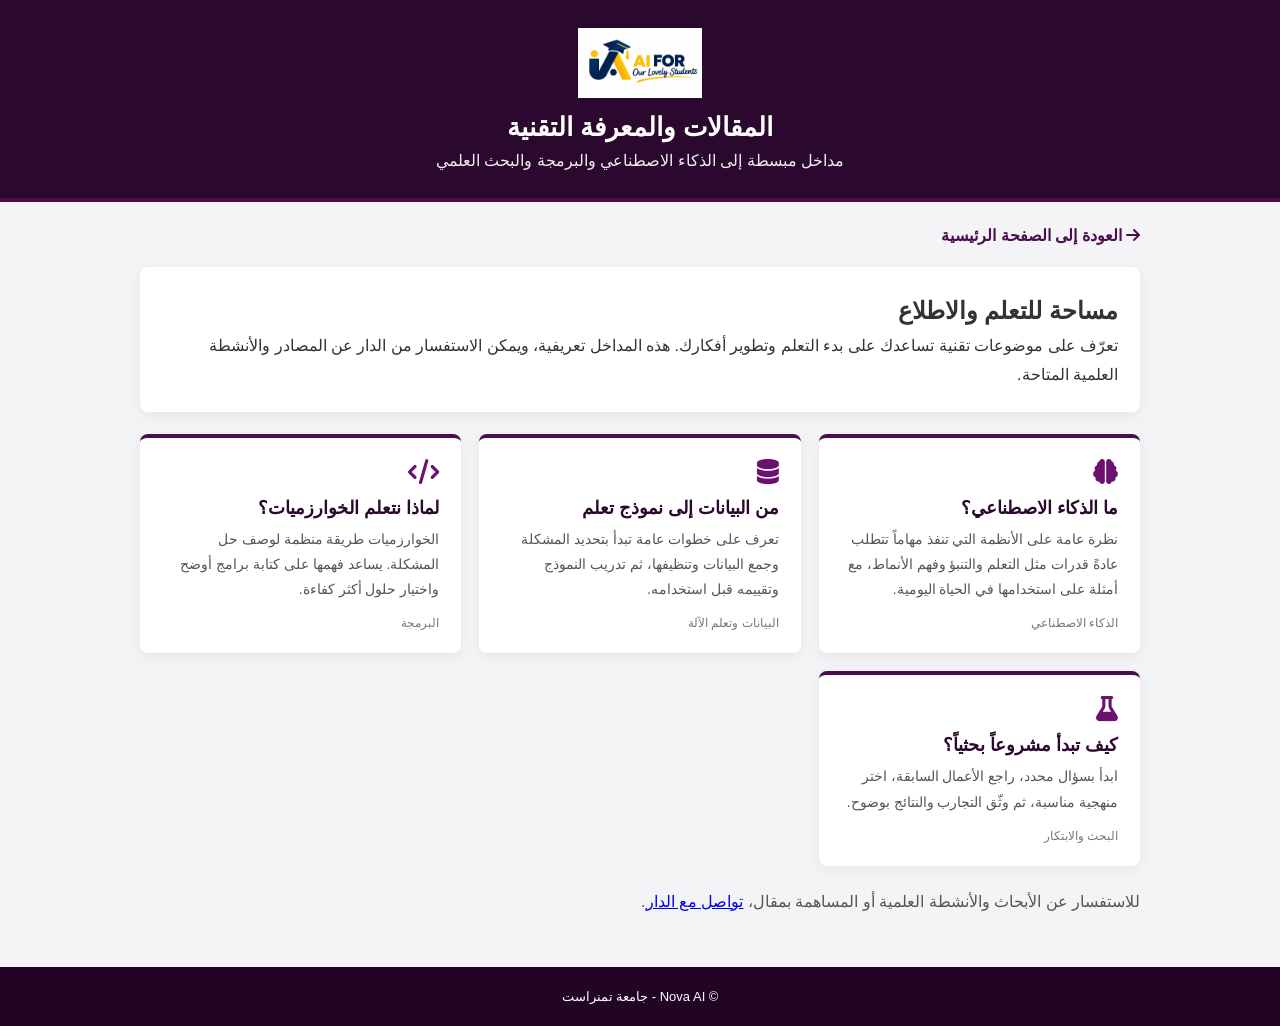
<file: articles.html>
<!DOCTYPE html>
<html lang="ar" dir="rtl">
<head>
    <meta charset="UTF-8">
    <meta name="viewport" content="width=device-width, initial-scale=1.0">
    <meta name="description" content="مقالات ومداخل تعليمية في الذكاء الاصطناعي والبرمجة والابتكار.">
    <title>المقالات والأبحاث - Nova AI</title>
    <link rel="stylesheet" href="nova.css">
    <link rel="stylesheet" href="https://cdnjs.cloudflare.com/ajax/libs/font-awesome/6.4.0/css/all.min.css">
    <style>
        body { background: #f4f4f6; }
        .page-header { background: #2b082e; color: #fff; padding: 28px 0; text-align: center; border-bottom: 4px solid #4a0e4e; }
        .page-header img { max-height: 70px; width: auto; margin-bottom: 10px; }
        .page-header h1 { font-size: 26px; margin: 0 0 8px; }
        .page-header p { margin: 0; color: #eee; }
        .page-main { width: 90%; max-width: 1000px; margin: 24px auto 50px; }
        .back-home { display: inline-block; margin-bottom: 22px; color: #4a0e4e; text-decoration: none; font-weight: bold; }
        .intro, .article-card { background: #fff; border-radius: 8px; padding: 22px; box-shadow: 0 4px 14px rgba(0,0,0,.06); }
        .intro { line-height: 1.8; margin-bottom: 22px; }
        .article-grid { display: grid; grid-template-columns: repeat(auto-fit, minmax(250px, 1fr)); gap: 18px; }
        .article-card { border-top: 4px solid #4a0e4e; }
        .article-card i { color: #6b1170; font-size: 25px; }
        .article-card h2 { color: #2b082e; font-size: 18px; margin: 12px 0 8px; }
        .article-card p { color: #555; font-size: 14px; line-height: 1.8; margin: 0; }
        .article-card span { display: inline-block; margin-top: 14px; color: #777; font-size: 12px; }
        .contact-note { margin-top: 22px; line-height: 1.8; color: #555; }
        @media (max-width: 600px) { .page-header h1 { font-size: 21px; } }
    </style>
</head>
<body>
    <header class="page-header">
        <img src="logo1.png" alt="شعار Nova AI">
        <h1>المقالات والمعرفة التقنية</h1>
        <p>مداخل مبسطة إلى الذكاء الاصطناعي والبرمجة والبحث العلمي</p>
    </header>

    <main class="page-main">
        <a href="nova.html" class="back-home"><i class="fas fa-arrow-right"></i> العودة إلى الصفحة الرئيسية</a>
        <section class="intro">
            <h2>مساحة للتعلم والاطلاع</h2>
            <p>تعرّف على موضوعات تقنية تساعدك على بدء التعلم وتطوير أفكارك. هذه المداخل تعريفية، ويمكن الاستفسار من الدار عن المصادر والأنشطة العلمية المتاحة.</p>
        </section>
        <section class="article-grid" aria-label="موضوعات تقنية">
            <article class="article-card">
                <i class="fas fa-brain" aria-hidden="true"></i>
                <h2>ما الذكاء الاصطناعي؟</h2>
                <p>نظرة عامة على الأنظمة التي تنفذ مهاماً تتطلب عادةً قدرات مثل التعلم والتنبؤ وفهم الأنماط، مع أمثلة على استخدامها في الحياة اليومية.</p>
                <span>الذكاء الاصطناعي</span>
            </article>
            <article class="article-card">
                <i class="fas fa-database" aria-hidden="true"></i>
                <h2>من البيانات إلى نموذج تعلم</h2>
                <p>تعرف على خطوات عامة تبدأ بتحديد المشكلة وجمع البيانات وتنظيفها، ثم تدريب النموذج وتقييمه قبل استخدامه.</p>
                <span>البيانات وتعلم الآلة</span>
            </article>
            <article class="article-card">
                <i class="fas fa-code" aria-hidden="true"></i>
                <h2>لماذا نتعلم الخوارزميات؟</h2>
                <p>الخوارزميات طريقة منظمة لوصف حل المشكلة. يساعد فهمها على كتابة برامج أوضح واختيار حلول أكثر كفاءة.</p>
                <span>البرمجة</span>
            </article>
            <article class="article-card">
                <i class="fas fa-flask" aria-hidden="true"></i>
                <h2>كيف تبدأ مشروعاً بحثياً؟</h2>
                <p>ابدأ بسؤال محدد، راجع الأعمال السابقة، اختر منهجية مناسبة، ثم وثّق التجارب والنتائج بوضوح.</p>
                <span>البحث والابتكار</span>
            </article>
        </section>
        <p class="contact-note">للاستفسار عن الأبحاث والأنشطة العلمية أو المساهمة بمقال، <a href="about.html#contact">تواصل مع الدار</a>.</p>
    </main>

    <footer style="text-align:center;padding:22px;background:#220525;color:#fff;"><p>&copy; Nova AI - جامعة تمنراست</p></footer>
</body>
</html>
</file>
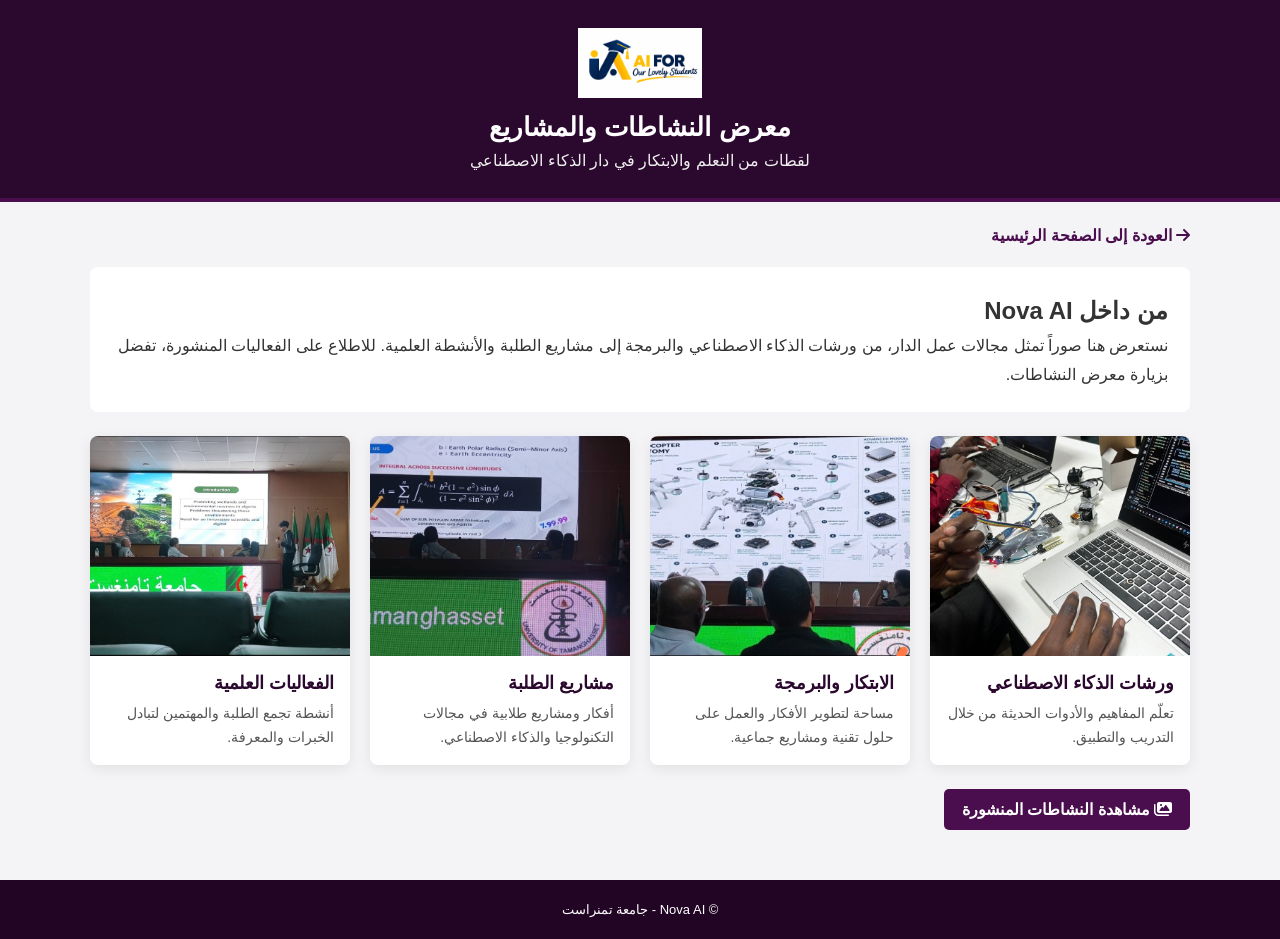
<file: gallery.html>
<!DOCTYPE html>
<html lang="ar" dir="rtl">
<head>
    <meta charset="UTF-8">
    <meta name="viewport" content="width=device-width, initial-scale=1.0">
    <meta name="description" content="صور من نشاطات وورشات ومشاريع دار الذكاء الاصطناعي Nova AI بجامعة تمنراست.">
    <title>معرض النشاطات - Nova AI</title>
    <link rel="stylesheet" href="nova.css">
    <link rel="stylesheet" href="https://cdnjs.cloudflare.com/ajax/libs/font-awesome/6.4.0/css/all.min.css">
    <style>
        body { background: #f4f4f6; }
        .page-header { background: #2b082e; color: #fff; padding: 28px 0; text-align: center; border-bottom: 4px solid #4a0e4e; }
        .page-header img { max-height: 70px; width: auto; object-fit: contain; margin-bottom: 10px; }
        .page-header h1 { font-size: 26px; margin: 0 0 8px; }
        .page-header p { margin: 0; color: #eee; }
        .page-main { width: 90%; max-width: 1100px; margin: 24px auto 50px; }
        .back-home { display: inline-block; margin-bottom: 22px; color: #4a0e4e; text-decoration: none; font-weight: bold; }
        .intro { background: #fff; padding: 22px; border-radius: 8px; margin-bottom: 24px; line-height: 1.8; }
        .gallery-grid { display: grid; grid-template-columns: repeat(auto-fit, minmax(240px, 1fr)); gap: 20px; }
        .gallery-card { background: #fff; border-radius: 8px; overflow: hidden; box-shadow: 0 4px 14px rgba(0,0,0,.08); }
        .gallery-card img { display: block; width: 100%; height: 220px; object-fit: cover; }
        .gallery-card div { padding: 16px; }
        .gallery-card h2 { color: #2b082e; font-size: 18px; margin: 0 0 8px; }
        .gallery-card p { color: #555; font-size: 14px; line-height: 1.7; margin: 0; }
        .gallery-link { display: inline-block; margin-top: 24px; background: #4a0e4e; color: #fff; padding: 11px 18px; border-radius: 5px; text-decoration: none; font-weight: bold; }
        .gallery-link:hover { background: #6b1170; }
        @media (max-width: 600px) { .page-header h1 { font-size: 21px; } .gallery-card img { height: 190px; } }
    
        /* ===== LIGHTBOX ===== */
        .gallery-card img { cursor: zoom-in; }
        /* ===== LIGHTBOX ===== */
        #nova-lightbox {
            position: fixed;
            inset: 0;
            z-index: 9999;
            background: rgba(0,0,0,.92);
            display: flex;
            align-items: center;
            justify-content: center;
            flex-direction: column;
            animation: lbFadeIn .2s ease;
        }
        @keyframes lbFadeIn { from { opacity:0 } to { opacity:1 } }
        #lb-content-wrap {
            position: relative;
            max-width: 92vw;
            max-height: 85vh;
            display: flex;
            flex-direction: column;
            align-items: center;
        }
        #lb-media-slot img,
        #lb-media-slot video {
            max-width: 90vw;
            max-height: 80vh;
            border-radius: 8px;
            object-fit: contain;
            display: block;
            box-shadow: 0 8px 40px rgba(0,0,0,.6);
            background: #000;
        }
        #lb-media-slot iframe {
            width: min(90vw, 900px);
            height: min(70vh, 500px);
            border: none;
            border-radius: 8px;
        }
        #lb-counter {
            color: #ccc;
            font-size: 13px;
            margin-top: 10px;
            direction: ltr;
        }
        #lb-close {
            position: fixed;
            top: 18px;
            left: 18px;
            background: rgba(255,255,255,.15);
            color: #fff;
            border: none;
            border-radius: 50%;
            width: 42px;
            height: 42px;
            font-size: 20px;
            cursor: pointer;
            z-index: 10001;
            transition: background .2s;
        }
        #lb-close:hover { background: rgba(255,255,255,.35); }
        #lb-prev, #lb-next {
            position: fixed;
            top: 50%;
            transform: translateY(-50%);
            background: rgba(255,255,255,.15);
            color: #fff;
            border: none;
            border-radius: 50%;
            width: 48px;
            height: 48px;
            font-size: 22px;
            cursor: pointer;
            z-index: 10001;
            transition: background .2s;
        }
        #lb-prev:hover, #lb-next:hover { background: rgba(255,255,255,.35); }
        #lb-prev { right: 12px; }
        #lb-next { left: 12px; }
        .media-item { cursor: zoom-in; }</style>
</head>
<body>
    <header class="page-header">
        <img src="logo1.png" alt="شعار Nova AI">
        <h1>معرض النشاطات والمشاريع</h1>
        <p>لقطات من التعلم والابتكار في دار الذكاء الاصطناعي</p>
    </header>

    <main class="page-main">
        <a href="nova.html" class="back-home"><i class="fas fa-arrow-right"></i> العودة إلى الصفحة الرئيسية</a>
        <section class="intro">
            <h2>من داخل Nova AI</h2>
            <p>نستعرض هنا صوراً تمثل مجالات عمل الدار، من ورشات الذكاء الاصطناعي والبرمجة إلى مشاريع الطلبة والأنشطة العلمية. للاطلاع على الفعاليات المنشورة، تفضل بزيارة معرض النشاطات.</p>
        </section>

        <section class="gallery-grid" aria-label="صور من نشاطات الدار">
            <article class="gallery-card">
                <img src="aq.jpeg" alt="نشاط تدريبي في مجال الذكاء الاصطناعي">
                <div><h2>ورشات الذكاء الاصطناعي</h2><p>تعلّم المفاهيم والأدوات الحديثة من خلال التدريب والتطبيق.</p></div>
            </article>
            <article class="gallery-card">
                <img src="aw.jpeg" alt="نشاط ابتكار وبرمجة">
                <div><h2>الابتكار والبرمجة</h2><p>مساحة لتطوير الأفكار والعمل على حلول تقنية ومشاريع جماعية.</p></div>
            </article>
            <article class="gallery-card">
                <img src="ai.jpeg" alt="مشروع تقني للطلبة">
                <div><h2>مشاريع الطلبة</h2><p>أفكار ومشاريع طلابية في مجالات التكنولوجيا والذكاء الاصطناعي.</p></div>
            </article>
            <article class="gallery-card">
                <img src="ad.jpeg" alt="فعالية علمية في دار الذكاء الاصطناعي">
                <div><h2>الفعاليات العلمية</h2><p>أنشطة تجمع الطلبة والمهتمين لتبادل الخبرات والمعرفة.</p></div>
            </article>
        </section>

        <a class="gallery-link" href="adem.html"><i class="fas fa-images"></i> مشاهدة النشاطات المنشورة</a>
    </main>

    <footer style="text-align:center;padding:22px;background:#220525;color:#fff;">
        <p>&copy; Nova AI - جامعة تمنراست</p>
    </footer>

    <!-- ===== LIGHTBOX OVERLAY ===== -->
    <div id="nova-lightbox" role="dialog" aria-modal="true" aria-label="عارض الوسائط" style="display:none;">
        <button id="lb-close" title="إغلاق (Esc)">&#10005;</button>
        <button id="lb-prev" title="السابق">&#10094;</button>
        <button id="lb-next" title="التالي">&#10095;</button>
        <div id="lb-content-wrap">
            <div id="lb-media-slot"></div>
            <div id="lb-counter"></div>
        </div>
    </div>

    <script>
        // ===== GALLERY LIGHTBOX ENGINE =====
        // ===== LIGHTBOX ENGINE =====
        (function () {
            let items = [];   // [{url, type}]
            let idx   = 0;

            const lb      = document.getElementById('nova-lightbox');
            const slot    = document.getElementById('lb-media-slot');
            const counter = document.getElementById('lb-counter');
            const btnClose = document.getElementById('lb-close');
            const btnPrev  = document.getElementById('lb-prev');
            const btnNext  = document.getElementById('lb-next');

            function isVideo(item) {
                const t = (item.type || '').toLowerCase();
                const u = item.url || '';
                return t === 'video'
                    || /^data:video\//i.test(u)
                    || /\.(mp4|webm|mov)(\?.*)?$/i.test(u)
                    || /youtube\.com|youtu\.be/i.test(u);
            }

            function isYT(url) {
                return /youtube\.com|youtu\.be/i.test(url);
            }

            function ytId(url) {
                const m = url.match(/(?:youtube\.com\/(?:[^\/]+\/.+\/|(?:v|e(?:mbed)?\/|.*[?&]v=))|youtu\.be\/)([^"&?\/\s]{11})/i);
                return m ? m[1] : null;
            }

            function render() {
                slot.innerHTML = '';
                const item = items[idx];
                const url  = item.url;
                counter.textContent = (idx + 1) + ' / ' + items.length;

                btnPrev.style.display = items.length > 1 ? '' : 'none';
                btnNext.style.display = items.length > 1 ? '' : 'none';

                if (isVideo(item)) {
                    const vid = url;
                    if (isYT(vid)) {
                        const id  = ytId(vid);
                        const fr  = document.createElement('iframe');
                        fr.src    = 'https://www.youtube.com/embed/' + id + '?autoplay=1';
                        fr.allow  = 'autoplay; fullscreen';
                        fr.allowFullscreen = true;
                        slot.appendChild(fr);
                    } else {
                        const v   = document.createElement('video');
                        v.src     = vid;
                        v.controls = true;
                        v.autoplay = true;
                        slot.appendChild(v);
                    }
                } else {
                    const img = document.createElement('img');
                    img.src   = url;
                    img.alt   = '';
                    slot.appendChild(img);
                }
            }

            function open(mediaItems, startIdx) {
                items = mediaItems;
                idx   = startIdx;
                render();
                lb.style.display = 'flex';
                document.body.style.overflow = 'hidden';
                lb.focus && lb.focus();
            }

            function close() {
                lb.style.display = 'none';
                slot.innerHTML   = '';
                document.body.style.overflow = '';
            }

            function prev() { idx = (idx - 1 + items.length) % items.length; render(); }
            function next() { idx = (idx + 1) % items.length; render(); }

            btnClose.addEventListener('click', close);
            btnPrev.addEventListener('click', prev);
            btnNext.addEventListener('click', next);

            lb.addEventListener('click', function (e) {
                if (e.target === lb) close();
            });

            document.addEventListener('keydown', function (e) {
                if (lb.style.display === 'none') return;
                if (e.key === 'Escape') close();
                if (e.key === 'ArrowLeft')  next();
                if (e.key === 'ArrowRight') prev();
            });

            // Touch swipe
            let touchStartX = 0;
            lb.addEventListener('touchstart', function (e) { touchStartX = e.touches[0].clientX; }, { passive: true });
            lb.addEventListener('touchend', function (e) {
                const dx = e.changedTouches[0].clientX - touchStartX;
                if (Math.abs(dx) > 50) { dx < 0 ? next() : prev(); }
            }, { passive: true });

            // Expose opener globally so both static + dynamic cards can use it
            window.novaLightbox = { open };
        })();

        // Collect all gallery images as one group
        document.addEventListener('DOMContentLoaded', function () {
            const imgs = Array.from(document.querySelectorAll('.gallery-card img'));
            const mediaItems = imgs.map(function(img){ return { url: img.src, type: 'image' }; });
            imgs.forEach(function(img, i){
                img.addEventListener('click', function(){
                    window.novaLightbox.open(mediaItems, i);
                });
            });
        });
    </script>
</body>
</html>
</file>
<file: nova.css>
/* General Styles */
* {
    margin: 0;
    padding: 0;
    box-sizing: border-box;
    font-family: 'Segoe UI', Tahoma, Geneva, Verdana, sans-serif;
}

body {
    background-color: #fff;
    color: #333;
    direction: rtl;
    text-align: right;
}

.container {
    width: 90%;
    max-width: 1200px;
    margin: 0 auto;
}

/* Top Bar */
.top-bar {
    background-color: #2b082e;
    color: #fff;
    font-size: 12px;
    padding: 8px 0;
}

.top-bar-flex {
    display: flex;
    justify-content: space-between;
    align-items: center;
}

.top-links a {
    color: #fff;
    text-decoration: none;
    margin-left: 15px;
    font-weight: 500;
}

.top-links a:hover {
    text-decoration: underline;
}

.search-box {
    display: flex;
    background: #fff;
    border-radius: 3px;
    overflow: hidden;
}

.search-box input {
    border: none;
    padding: 5px 10px;
    outline: none;
    font-size: 12px;
    text-align: right;
}

.search-box button {
    background: #4a0e4e;
    color: #fff;
    border: none;
    padding: 5px 12px;
    cursor: pointer;
}

/* Main Header & Logo Fix */
.main-header {
    background-color: #fff;
    border-bottom: 1px solid #ddd;
    padding: 10px 0; /* تقليل البادينغ لضبط التناسب */
}

.header-flex {
    display: flex;
    justify-content: space-between;
    align-items: center;
}

.logo-area {
    display: flex;
    align-items: center;
}

/* ضبط اللوغو بشكل متناسق ومستجيب */
.logo-area img, 
.logo-area img.site-logo {
    max-height: 90px;   /* الارتفاع الأقصى للوجو */
    width: auto;        /* الحفاظ على العرض الطبيعي لتفادي التمدد */
    object-fit: contain;
    display: block;
}

.logo-text-fallback {
    font-size: 24px;
    font-weight: 900;
    color: #4a0e4e;
    display: flex;
    align-items: center;
}

.logo-text-fallback span {
    color: #0088cc;
}

.main-nav a {
    color: #444;
    text-decoration: none;
    margin-right: 20px;
    font-size: 14px;
    font-weight: 600;
}

.main-nav a:hover {
    color: #4a0e4e;
}

/* Hero Section */
.hero-section {
    position: relative;
    background: url('https://images.unsplash.com/photo-1518770660439-4636190af475?auto=format&fit=crop&w=1600&q=80') no-repeat center center/cover;
    height: 450px;
    display: flex;
    align-items: center;
}

.hero-overlay {
    position: absolute;
    top: 0; left: 0; width: 100%; height: 100%;
    background: rgba(15, 5, 25, 0.65);
}

.hero-content {
    position: relative;
    z-index: 2;
    display: flex;
    justify-content: flex-start;
}

.hero-text {
    max-width: 550px;
    color: #fff;
}

.hero-text h1 {
    font-size: 36px;
    margin-bottom: 15px;
    font-weight: 700;
    line-height: 1.3;
}

.hero-text p {
    font-size: 16px;
    margin-bottom: 20px;
    line-height: 1.5;
    opacity: 0.9;
}

.btn-learn {
    background-color: #6b1170;
    color: #fff;
    padding: 12px 25px;
    text-decoration: none;
    font-size: 14px;
    font-weight: bold;
    display: inline-block;
    border-radius: 4px;
    transition: background 0.3s;
}

.btn-learn:hover {
    background-color: #8a1790;
}

/* Ranking Section */
.ranking-section {
    background-color: #f8f9fa;
    text-align: center;
    padding: 22px 0;
    font-size: 18px;
    border-bottom: 1px solid #eee;
}

.more-link {
    display: inline-block;
    margin-top: 6px;
    color: #666;
    text-decoration: none;
    font-size: 13px;
    font-weight: bold;
}

/* Cards Section */
.cards-section {
    display: flex;
    gap: 20px;
    margin: 40px auto;
    width: 90%;
    max-width: 1200px;
    clear: both;
}

.card {
    flex: 1;
    position: relative;
    height: 260px;
    overflow: hidden;
    border-radius: 6px;
    cursor: pointer;
}

.card-img {
    width: 100%;
    height: 100%;
    background-size: cover;
    background-position: center;
    transition: transform 0.4s ease;
}

.card-link-wrapper {
    display: block;
    width: 100%;
    height: 100%;
    text-decoration: none;
    color: inherit;
}

.card:hover .card-img {
    transform: scale(1.08);
}

.card-overlay-text {
    position: absolute;
    bottom: 0;
    left: 0;
    right: 0;
    background: linear-gradient(to top, rgba(0,0,0,0.85), transparent);
    color: #fff;
    padding: 25px 15px 15px;
    font-size: 15px;
    font-weight: bold;
    line-height: 1.4;
}

/* News & Events Section */
.news-events-section {
    display: flex;
    gap: 40px;
    margin-bottom: 50px;
}

.news-left {
    flex: 1.2;
}

.news-left h3, .events-right h3 {
    font-size: 20px;
    margin-bottom: 12px;
    color: #2b082e;
}

.news-left p {
    color: #666;
    font-size: 14px;
    margin-bottom: 18px;
}

.news-grid-small {
    display: flex;
    gap: 15px;
    margin-bottom: 15px;
}

.small-box {
    flex: 1;
}

.small-box img {
    width: 100%;
    height: 120px;
    object-fit: cover;
    border-radius: 4px;
    margin-bottom: 6px;
}

.small-box p {
    font-size: 13px;
    font-weight: bold;
    color: #333;
    line-height: 1.3;
}

.more-link-blue {
    color: #0066cc;
    text-decoration: none;
    font-size: 13px;
    font-weight: bold;
}

.events-right {
    flex: 0.8;
    border-right: 1px solid #eee;
    padding-right: 30px;
}

.event-row {
    display: flex;
    align-items: center;
    margin-bottom: 20px;
}

.event-date {
    background-color: #f0f0f8;
    text-align: center;
    padding: 8px 14px;
    font-size: 11px;
    font-weight: bold;
    margin-left: 15px;
    border-radius: 4px;
    color: #555;
}

.event-date span {
    font-size: 18px;
    color: #4a0e4e;
}

.event-desc {
    font-size: 13px;
    color: #333;
    font-weight: 600;
    line-height: 1.4;
}

/* Dark Banner Section */
.dark-banner {
    background-color: #151118;
    color: #fff;
    padding: 50px 0;
    position: relative;
    clear: both;
    width: 100%;
}

.dark-banner-flex {
    display: flex;
    align-items: center;
    gap: 40px;
}

.dark-left-profile img {
    width: 170px;
    height: 170px;
    border-radius: 50%;
    object-fit: cover;
    border: 3px solid #4a0e4e;
}

.dark-right-content h2 {
    font-size: 28px;
    margin-bottom: 20px;
}

.dark-links {
    display: flex;
    gap: 25px;
}

.dark-links a {
    color: #fff;
    text-decoration: none;
    font-size: 14px;
    font-weight: bold;
}

.dark-links a span {
    color: #aaa;
    margin-right: 5px;
}

/* Partners Section */
.partners-section {
    background-color: #f9f9f9;
    padding: 25px 0;
    border-top: 1px solid #eee;
    border-bottom: 1px solid #eee;
}

.member-title {
    font-size: 12px;
    color: #777;
    margin-bottom: 15px;
    letter-spacing: 1px;
}

.partners-logos {
    display: flex;
    justify-content: center;
    align-items: center;
    gap: 40px;
    font-weight: bold;
    color: #444;
    font-size: 14px;
}

/* Footer */
footer {
    background-color: #220525;
    color: #fff;
    padding: 40px 0 20px;
    font-size: 13px;
}

.footer-flex {
    display: flex;
    justify-content: space-between;
    align-items: flex-start;
    padding-bottom: 25px;
    border-bottom: 1px solid rgba(255,255,255,0.1);
}

.footer-info p {
    margin-bottom: 6px;
    opacity: 0.85;
}

.footer-info a {
    color: #fff;
    text-decoration: underline;
}

.footer-emergency {
    text-align: left;
}

.footer-bottom {
    display: flex;
    justify-content: space-between;
    align-items: center;
    padding-top: 20px;
}

.footer-legal a {
    color: #ccc;
    text-decoration: none;
    margin-left: 10px;
}

.social-icons a {
    color: #fff;
    background: rgba(255,255,255,0.1);
    width: 32px;
    height: 32px;
    display: inline-flex;
    justify-content: center;
    align-items: center;
    border-radius: 50%;
    margin-right: 8px;
    text-decoration: none;
    transition: 0.3s;
}

.social-icons a:hover {
    background: #fff;
    color: #220525;
}

/* Responsive Media Queries */
@media (max-width: 992px) {
    .header-flex {
        flex-direction: column;
        gap: 15px;
        text-align: center;
    }

    .main-nav {
        display: flex;
        flex-wrap: wrap;
        justify-content: center;
        gap: 10px;
    }

    .main-nav a {
        margin: 4px 8px;
        font-size: 14px;
    }

    .cards-section {
        flex-wrap: wrap;
    }

    .card {
        flex: 1 1 calc(50% - 20px);
        min-width: 260px;
    }
}

@media (max-width: 768px) {
    .top-bar-flex {
        flex-direction: column;
        gap: 8px;
        text-align: center;
    }

    .top-links {
        display: flex;
        flex-wrap: wrap;
        justify-content: center;
        gap: 10px;
    }

    .top-links a {
        margin: 0 6px;
    }

    .hero-section {
        height: auto;
        min-height: 380px;
        padding: 60px 0;
    }

    .hero-text h1 {
        font-size: 26px;
    }

    .hero-text p {
        font-size: 14px;
    }

    .cards-section {
        display: flex !important;
        flex-direction: column !important;
        gap: 20px !important;
        margin: 30px auto !important;
        height: auto !important;
    }

    .card {
        width: 100% !important;
        flex: none !important;
        height: 220px !important;
    }

    .dark-banner {
        margin-top: 20px;
    }

    .dark-banner-flex {
        flex-direction: column;
        text-align: center;
        gap: 20px;
    }

    .dark-left-profile img {
        width: 130px;
        height: 130px;
    }

    .dark-right-content h2 {
        font-size: 22px;
    }

    .partners-logos {
        flex-wrap: wrap;
        gap: 16px;
    }

    .footer-flex {
        flex-direction: column;
        gap: 20px;
        text-align: center;
    }

    .footer-emergency {
        text-align: center;
        width: 100%;
    }
}
</file>
